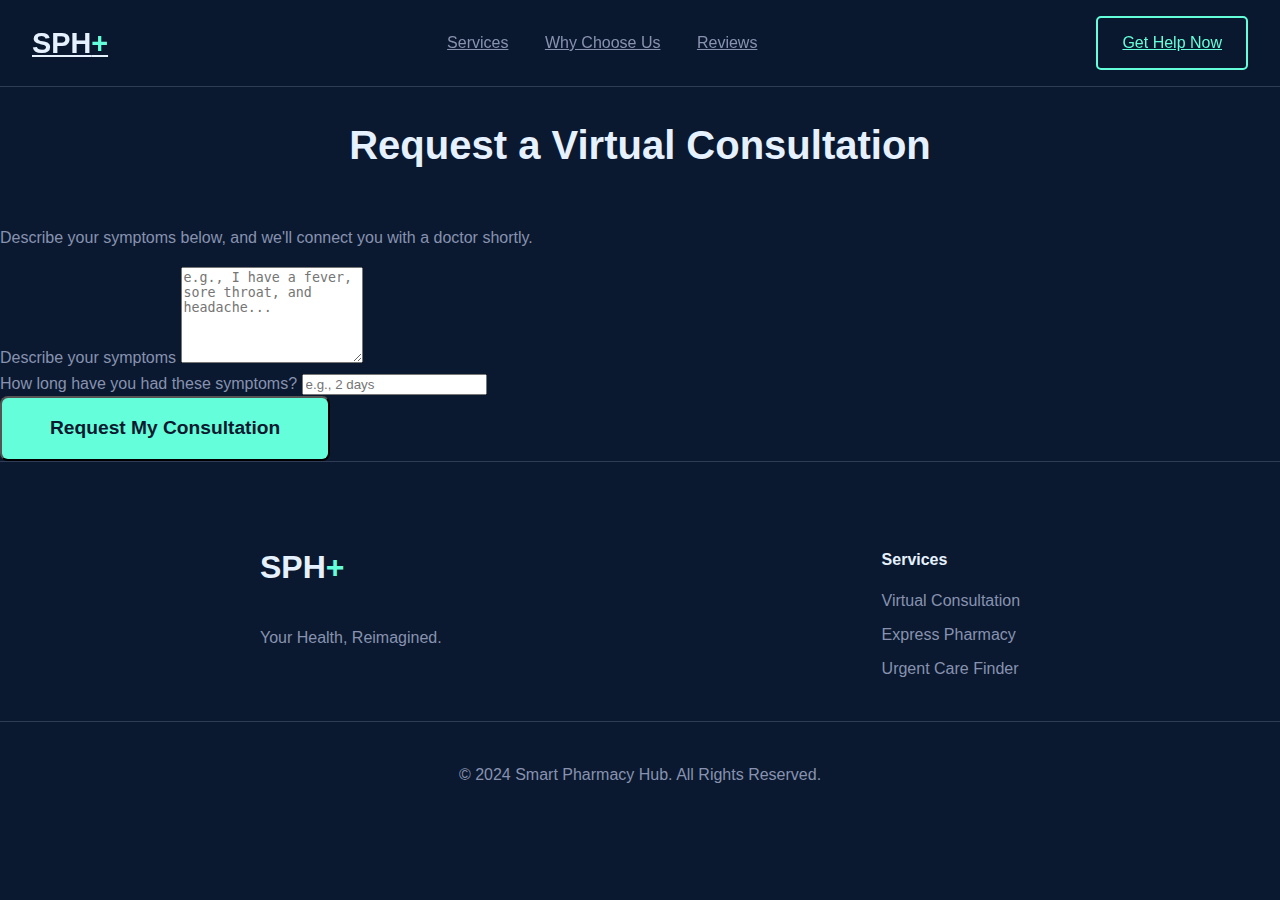
<file: consultation.html>
<!DOCTYPE html>
<html lang="en">
<head>
    <meta charset="UTF-8">
    <meta name="viewport" content="width=device-width, initial-scale=1.0">
    <title>Virtual Consultation - Smart Pharmacy Hub</title>
    <link rel="stylesheet" href="style.css">
</head>
<body>
    <header>
        <nav>
            <a href="index.html" class="logo">SPH<span class="logo-accent">+</span></a>
            <div class="nav-links">
                <a href="index.html#services">Services</a>
                <a href="index.html#why-us">Why Choose Us</a>
                <a href="index.html#reviews">Reviews</a>
            </div>
            <a href="consultation.html" class="cta-button primary">Get Help Now</a>
        </nav>
    </header>

    <main>
        <section class="service-page">
            <h1 class="section-title animate-on-scroll">Request a Virtual Consultation</h1>
            <p class="animate-on-scroll">Describe your symptoms below, and we'll connect you with a doctor shortly.</p>

            <form class="consultation-form animate-on-scroll">
                <div class="form-group">
                    <label for="symptoms">Describe your symptoms</label>
                    <textarea id="symptoms" name="symptoms" rows="6" placeholder="e.g., I have a fever, sore throat, and headache..."></textarea>
                </div>
                <div class="form-group">
                    <label for="duration">How long have you had these symptoms?</label>
                    <input type="text" id="duration" name="duration" placeholder="e.g., 2 days">
                </div>
                <button type="submit" class="cta-button-large">Request My Consultation</button>
            </form>
        </section>
    </main>

    <footer id="contact">
        <div class="footer-container">
            <div class="footer-brand">
                <h3>SPH<span class="logo-accent">+</span></h3>
                <p>Your Health, Reimagined.</p>
            </div>
            <div class="footer-links">
                <h4>Services</h4>
                <a href="consultation.html">Virtual Consultation</a>
                <a href="pharmacy.html">Express Pharmacy</a>
                <a href="finder.html">Urgent Care Finder</a>
            </div>
        </div>
        <div class="footer-bottom">
            <p>&copy; 2024 Smart Pharmacy Hub. All Rights Reserved.</p>
        </div>
    </footer>
    <script src="main.js"></script>
</body>
</html>
</file>
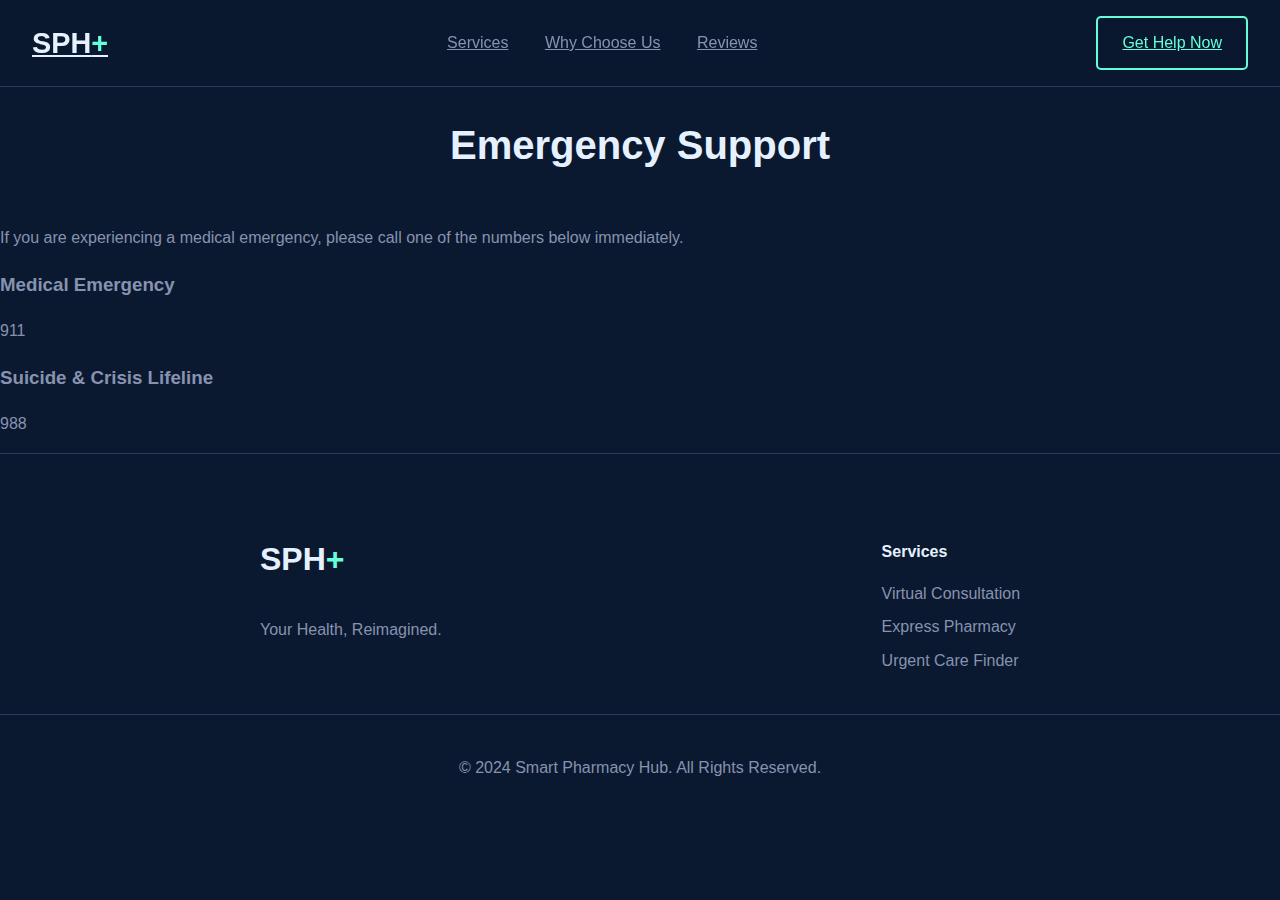
<file: emergency.html>
<!DOCTYPE html>
<html lang="en">
<head>
    <meta charset="UTF-8">
    <meta name="viewport" content="width=device-width, initial-scale=1.0">
    <title>Emergency Support - Smart Pharmacy Hub</title>
    <link rel="stylesheet" href="style.css">
    <!-- Google tag (gtag.js) -->
    <script async src="https://www.googletagmanager.com/gtag/js?id=G-Z8C0TRKG2W"></script>
    <script>
      window.dataLayer = window.dataLayer || [];
      function gtag(){dataLayer.push(arguments);}
      gtag('js', new Date());

      gtag('config', 'G-Z8C0TRKG2W');
    </script>
</head>
<body>
    <header>
        <nav>
            <a href="index.html" class="logo">SPH<span class="logo-accent">+</span></a>
            <div class="nav-links">
                <a href="index.html#services">Services</a>
                <a href="index.html#why-us">Why Choose Us</a>
                <a href="index.html#reviews">Reviews</a>
            </div>
            <a href="consultation.html" class="cta-button primary">Get Help Now</a>
        </nav>
    </header>

    <main>
        <section class="service-page emergency-page">
            <h1 class="section-title animate-on-scroll">Emergency Support</h1>
            <p class="animate-on-scroll">If you are experiencing a medical emergency, please call one of the numbers below immediately.</p>

            <div class="emergency-contacts animate-on-scroll">
                <div class="contact-card">
                    <h3>Medical Emergency</h3>
                    <p>911</p>
                </div>
                <div class="contact-card">
                    <h3>Suicide & Crisis Lifeline</h3>
                    <p>988</p>
                </div>
            </div>
        </section>
    </main>

    <footer id="contact">
        <div class="footer-container">
            <div class="footer-brand">
                <h3>SPH<span class="logo-accent">+</span></h3>
                <p>Your Health, Reimagined.</p>
            </div>
            <div class="footer-links">
                <h4>Services</h4>
                <a href="consultation.html">Virtual Consultation</a>
                <a href="pharmacy.html">Express Pharmacy</a>
                <a href="finder.html">Urgent Care Finder</a>
            </div>
        </div>
        <div class="footer-bottom">
            <p>&copy; 2024 Smart Pharmacy Hub. All Rights Reserved.</p>
        </div>
    </footer>
    <diagnostic-console></diagnostic-console>
    <script type="module" src="main.js"></script>
</body>
</html>
</file>
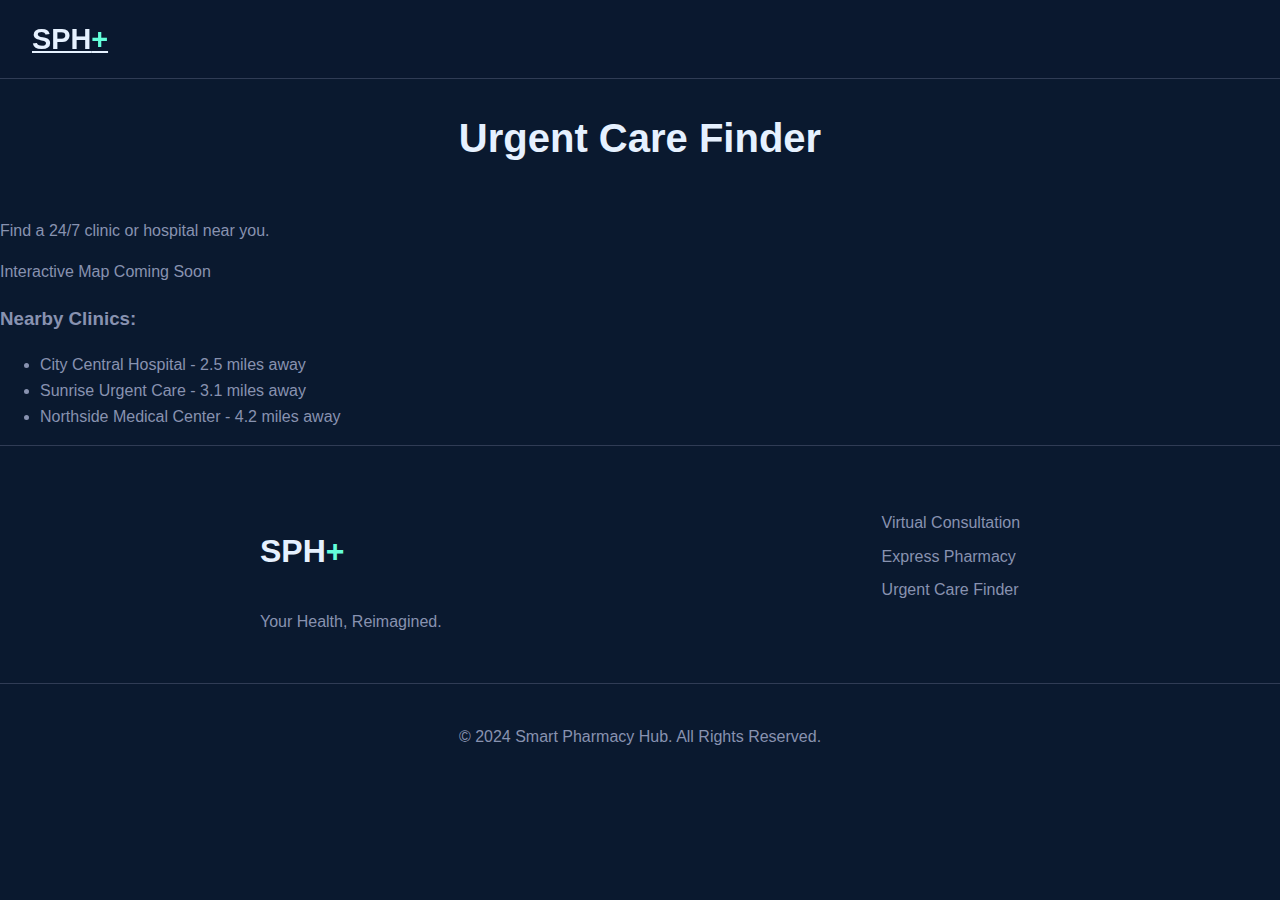
<file: finder.html>
<!DOCTYPE html>
<html lang="en">
<head>
    <meta charset="UTF-8">
    <meta name="viewport" content="width=device-width, initial-scale=1.0">
    <title>Urgent Care Finder - Smart Pharmacy Hub</title>
    <link rel="stylesheet" href="style.css">
</head>
<body>
    <header>
        <nav>
            <a href="index.html" class="logo">SPH<span class="logo-accent">+</span></a>
        </nav>
    </header>

    <main>
        <section class="service-page">
            <h1 class="section-title animate-on-scroll">Urgent Care Finder</h1>
            <p class="animate-on-scroll">Find a 24/7 clinic or hospital near you.</p>

            <div class="map-placeholder animate-on-scroll">
                <p>Interactive Map Coming Soon</p>
            </div>

            <div class="clinic-list animate-on-scroll">
                <h3>Nearby Clinics:</h3>
                <ul>
                    <li>City Central Hospital - 2.5 miles away</li>
                    <li>Sunrise Urgent Care - 3.1 miles away</li>
                    <li>Northside Medical Center - 4.2 miles away</li>
                </ul>
            </div>
        </section>
    </main>

    <footer id="contact">
        <div class="footer-container">
            <div class="footer-brand">
                <h3>SPH<span class="logo-accent">+</span></h3>
                <p>Your Health, Reimagined.</p>
            </div>
            <div class="footer-links">
                 <a href="consultation.html">Virtual Consultation</a>
                <a href="pharmacy.html">Express Pharmacy</a>
                <a href="finder.html">Urgent Care Finder</a>
            </div>
        </div>
        <div class="footer-bottom">
            <p>&copy; 2024 Smart Pharmacy Hub. All Rights Reserved.</p>
        </div>
    </footer>
    <script src="main.js"></script>
</body>
</html>
</file>
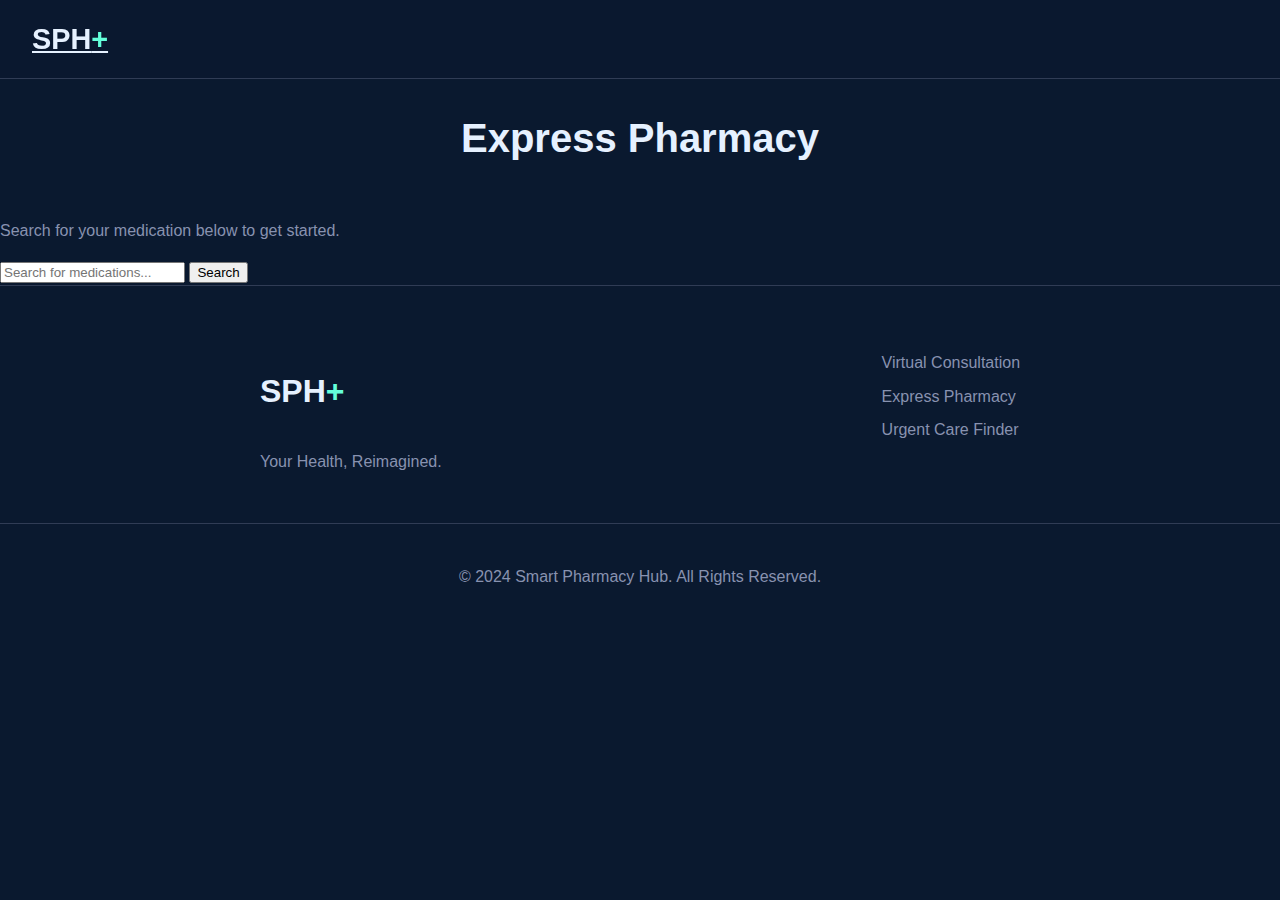
<file: pharmacy.html>
<!DOCTYPE html>
<html lang="en">
<head>
    <meta charset="UTF-8">
    <meta name="viewport" content="width=device-width, initial-scale=1.0">
    <title>Express Pharmacy - Smart Pharmacy Hub</title>
    <link rel="stylesheet" href="style.css">
    <!-- Google tag (gtag.js) -->
    <script async src="https://www.googletagmanager.com/gtag/js?id=G-Z8C0TRKG2W"></script>
    <script>
      window.dataLayer = window.dataLayer || [];
      function gtag(){dataLayer.push(arguments);}
      gtag('js', new Date());

      gtag('config', 'G-Z8C0TRKG2W');
    </script>
</head>
<body>
    <header>
        <nav>
            <a href="index.html" class="logo">SPH<span class="logo-accent">+</span></a>
        </nav>
    </header>

    <main>
        <section class="service-page">
            <h1 class="section-title animate-on-scroll">Express Pharmacy</h1>
            <p class="animate-on-scroll">Search for your medication below to get started.</p>

            <div class="search-bar-container animate-on-scroll">
                <input type="text" placeholder="Search for medications..." class="search-input">
                <button class="search-button">Search</button>
            </div>
        </section>
    </main>

    <footer id="contact">
        <div class="footer-container">
            <div class="footer-brand">
                <h3>SPH<span class="logo-accent">+</span></h3>
                <p>Your Health, Reimagined.</p>
            </div>
            <div class="footer-links">
                 <a href="consultation.html">Virtual Consultation</a>
                <a href="pharmacy.html">Express Pharmacy</a>
                <a href="finder.html">Urgent Care Finder</a>
            </div>
        </div>
        <div class="footer-bottom">
            <p>&copy; 2024 Smart Pharmacy Hub. All Rights Reserved.</p>
        </div>
    </footer>
    <script src="main.js"></script>
</body>
</html>
</file>
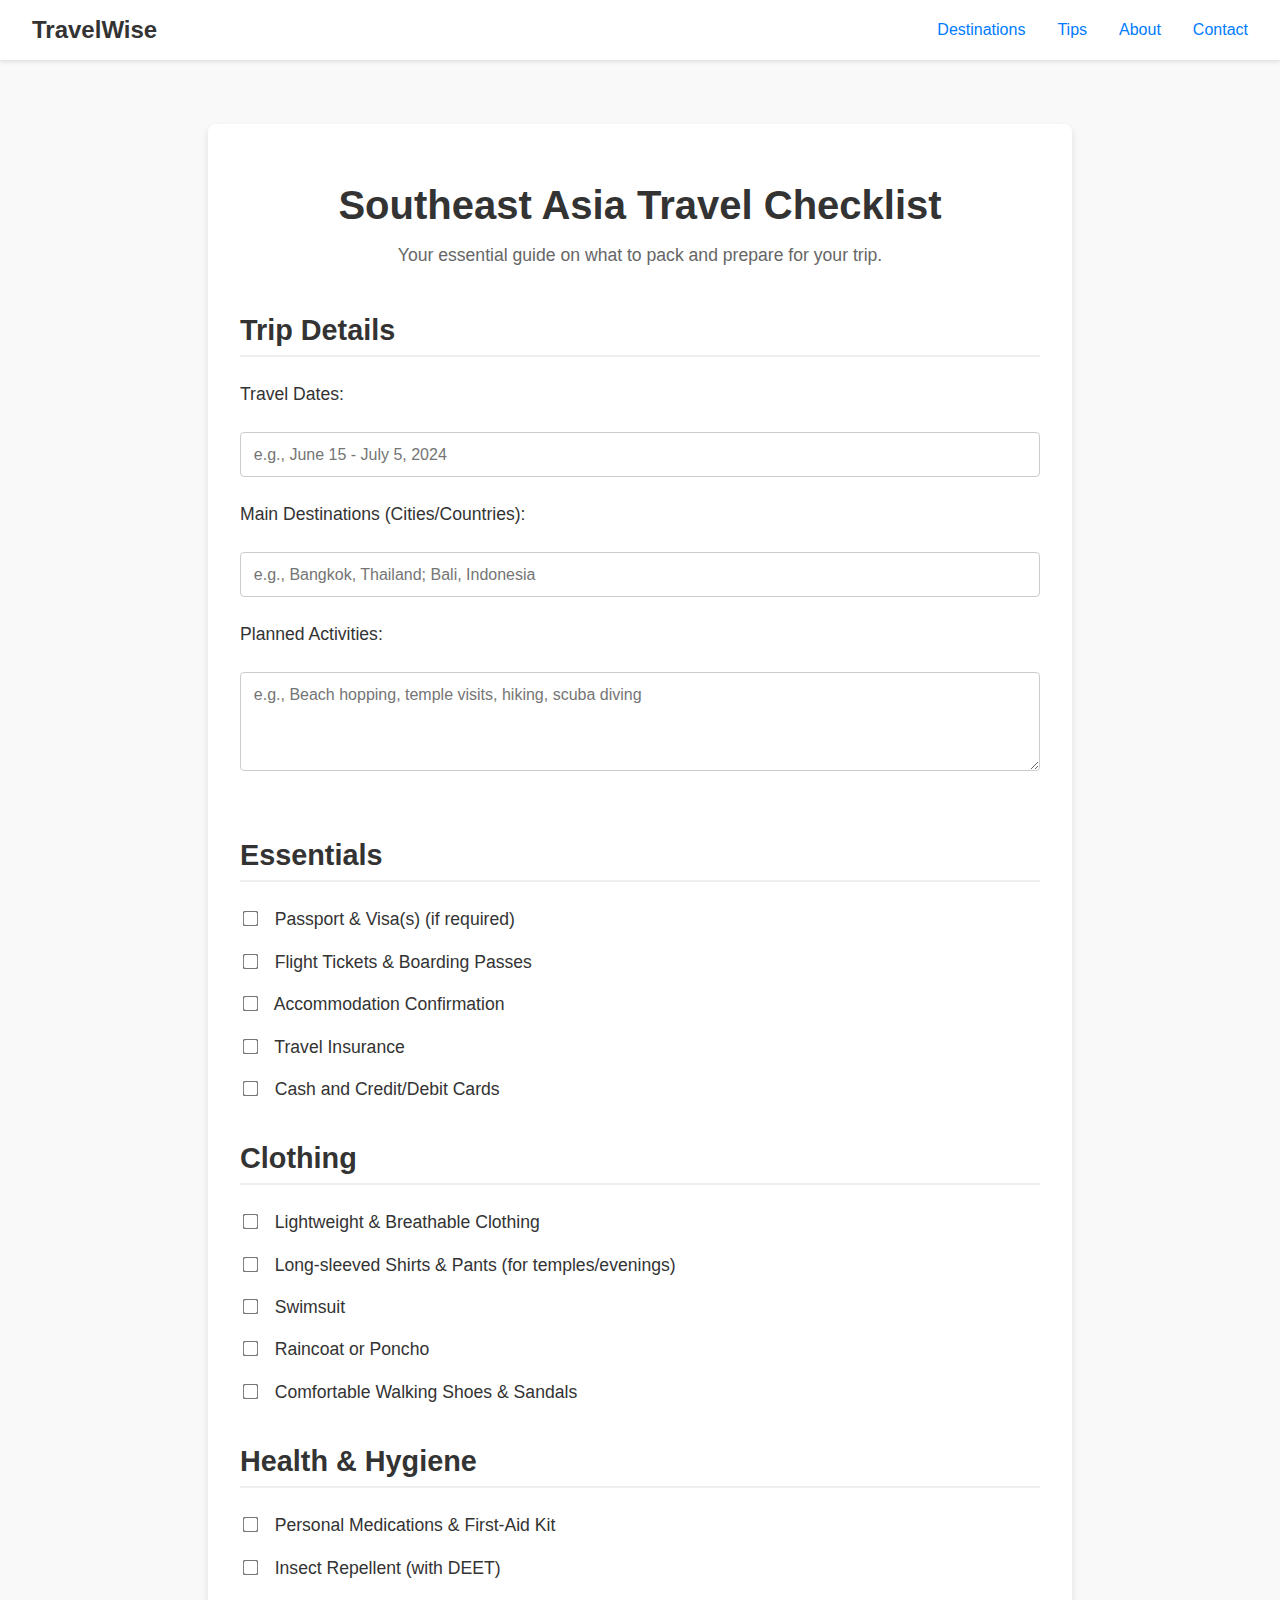
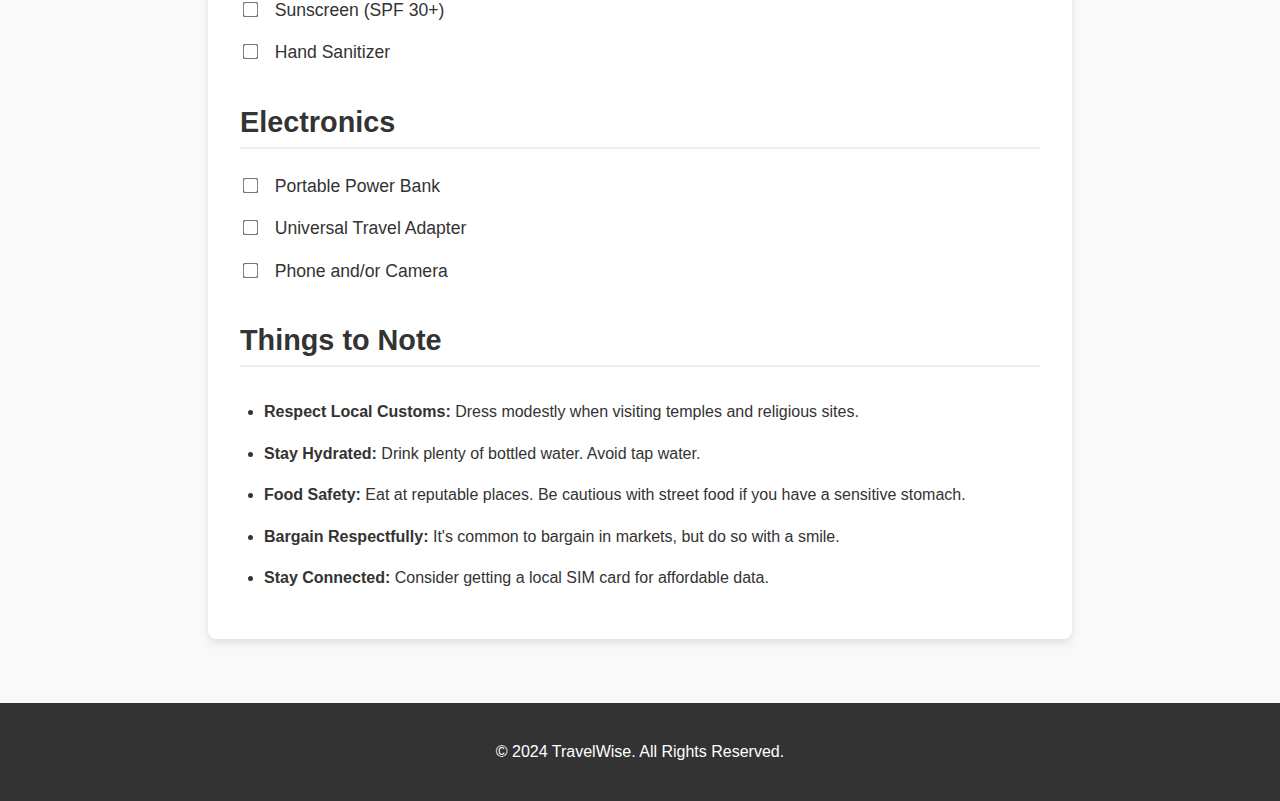
<file: southeast-asia.html>
<!DOCTYPE html>
<html lang="en">
<head>
    <meta charset="UTF-8">
    <meta name="viewport" content="width=device-width, initial-scale=1.0">
    <title>Southeast Asia Travel Checklist</title>
    <link rel="stylesheet" href="sea-style.css">
</head>
<body>
    <header>
        <nav>
            <a href="index.html" class="logo">TravelWise</a>
            <ul>
                <li><a href="#">Destinations</a></li>
                <li><a href="#">Tips</a></li>
                <li><a href="#">About</a></li>
                <li><a href="#">Contact</a></li>
            </ul>
        </nav>
    </header>

    <main>
        <section class="checklist-form">
            <h1>Southeast Asia Travel Checklist</h1>
            <p>Your essential guide on what to pack and prepare for your trip.</p>

            <form>
                <h2>Trip Details</h2>
                <label for="travel-dates">Travel Dates:</label>
                <input type="text" id="travel-dates" name="travel-dates" placeholder="e.g., June 15 - July 5, 2024">

                <label for="destinations">Main Destinations (Cities/Countries):</label>
                <input type="text" id="destinations" name="destinations" placeholder="e.g., Bangkok, Thailand; Bali, Indonesia">

                <label for="activities">Planned Activities:</label>
                <textarea id="activities" name="activities" rows="4" placeholder="e.g., Beach hopping, temple visits, hiking, scuba diving"></textarea>

                <h2>Essentials</h2>
                <label><input type="checkbox" name="essentials" value="passport"> Passport & Visa(s) (if required)</label>
                <label><input type="checkbox" name="essentials" value="flight-tickets"> Flight Tickets & Boarding Passes</label>
                <label><input type="checkbox" name="essentials" value="accommodation-proof"> Accommodation Confirmation</label>
                <label><input type="checkbox" name="essentials" value="travel-insurance"> Travel Insurance</label>
                <label><input type="checkbox" name="essentials" value="cash-cards"> Cash and Credit/Debit Cards</label>

                <h2>Clothing</h2>
                <label><input type="checkbox" name="clothing" value="lightweight-clothes"> Lightweight & Breathable Clothing</label>
                <label><input type="checkbox" name="clothing" value="long-sleeve"> Long-sleeved Shirts & Pants (for temples/evenings)</label>
                <label><input type="checkbox" name="clothing" value="swimsuit"> Swimsuit</label>
                <label><input type="checkbox" name="clothing" value="raincoat"> Raincoat or Poncho</label>
                <label><input type="checkbox" name="clothing" value="sandals"> Comfortable Walking Shoes & Sandals</label>

                <h2>Health & Hygiene</h2>
                <label><input type="checkbox" name="health" value="medication"> Personal Medications & First-Aid Kit</label>
                <label><input type="checkbox" name="health" value="insect-repellent"> Insect Repellent (with DEET)</label>
                <label><input type="checkbox" name="health" value="sunscreen"> Sunscreen (SPF 30+)</label>
                <label><input type="checkbox" name="health" value="hand-sanitizer"> Hand Sanitizer</label>

                <h2>Electronics</h2>
                <label><input type="checkbox" name="electronics" value="power-bank"> Portable Power Bank</label>
                <label><input type="checkbox" name="electronics" value="adapter"> Universal Travel Adapter</label>
                <label><input type="checkbox" name="electronics" value="phone-camera"> Phone and/or Camera</label>

                <h2>Things to Note</h2>
                <ul>
                    <li><strong>Respect Local Customs:</strong> Dress modestly when visiting temples and religious sites.</li>
                    <li><strong>Stay Hydrated:</strong> Drink plenty of bottled water. Avoid tap water.</li>
                    <li><strong>Food Safety:</strong> Eat at reputable places. Be cautious with street food if you have a sensitive stomach.</li>
                    <li><strong>Bargain Respectfully:</strong> It's common to bargain in markets, but do so with a smile.</li>
                    <li><strong>Stay Connected:</strong> Consider getting a local SIM card for affordable data.</li>
                </ul>
            </form>
        </section>
    </main>

    <footer>
        <p>&copy; 2024 TravelWise. All Rights Reserved.</p>
    </footer>
</body>
</html>
</file>
<file: style.css>
/* --- Base Styles & Variables --- */
:root {
    --dark-blue: #0A192F;
    --navy: #172A45;
    --light-navy: #303C55;
    --teal: #64FFDA;
    --white: #E6F1FF;
    --slate: #8892B0;
    --font-sans: 'Be Vietnam Pro', sans-serif;
}

body {
    font-family: var(--font-sans);
    margin: 0;
    padding: 0;
    background-color: var(--dark-blue);
    color: var(--slate);
    line-height: 1.6;
}

.animate-on-scroll {
    opacity: 0;
    transform: translateY(20px);
    transition: opacity 0.6s ease-out, transform 0.6s ease-out;
}

.animate-on-scroll.is-visible {
    opacity: 1;
    transform: translateY(0);
}

/* --- Header --- */
header {
    background-color: rgba(10, 25, 47, 0.85);
    padding: 1rem 2rem;
    position: sticky;
    top: 0;
    z-index: 1000;
    backdrop-filter: blur(10px);
    border-bottom: 1px solid var(--light-navy);
}

nav {
    display: flex;
    justify-content: space-between;
    align-items: center;
}

.logo {
    font-size: 1.8rem;
    font-weight: 700;
    color: var(--white);
}

.logo-accent {
    color: var(--teal);
}

.nav-links a {
    color: var(--slate);
    margin: 0 1rem;
    font-weight: 500;
    transition: color 0.3s;
}

.nav-links a:hover {
    color: var(--teal);
}

.cta-button {
    background: transparent;
    border: 2px solid var(--teal);
    color: var(--teal);
    padding: 0.75rem 1.5rem;
    border-radius: 5px;
    font-weight: 500;
    transition: background-color 0.3s, color 0.3s;
}

.cta-button:hover {
    background-color: var(--teal);
    color: var(--dark-blue);
}

/* --- Hero Section --- */
.hero {
    padding: 6rem 2rem;
    text-align: center;
    display: flex;
    justify-content: center;
    align-items: center;
}

.hero-content {
    max-width: 800px;
}

.hero h1 {
    font-size: 3.5rem;
    color: var(--white);
    font-weight: 700;
    margin-bottom: 1rem;
}

.hero p {
    font-size: 1.2rem;
    margin-bottom: 2.5rem;
    color: var(--slate);
}

.cta-button-large {
    background-color: var(--teal);
    color: var(--dark-blue);
    padding: 1.2rem 3rem;
    border-radius: 8px;
    font-size: 1.2rem;
    font-weight: 700;
    transition: transform 0.3s, box-shadow 0.3s;
}

.cta-button-large:hover {
    transform: translateY(-5px);
    box-shadow: 0 10px 20px rgba(100, 255, 218, 0.2);
}

/* --- Services Overview --- */
.services-overview {
    padding: 4rem 2rem;
}

.service-cards-container {
    display: grid;
    grid-template-columns: repeat(auto-fit, minmax(280px, 1fr));
    gap: 2rem;
    max-width: 1200px;
    margin: 0 auto;
}

.service-card {
    background-color: var(--light-navy);
    padding: 2.5rem;
    border-radius: 10px;
    text-decoration: none;
    color: var(--slate);
    border: 1px solid transparent;
    transition: transform 0.3s, border-color 0.3s;
}

.service-card:hover {
    transform: translateY(-10px);
    border-color: var(--teal);
}

.card-icon {
    font-size: 2.5rem;
    margin-bottom: 1.5rem;
}

.service-card h3 {
    font-size: 1.5rem;
    color: var(--white);
    margin-bottom: 0.5rem;
}

/* --- Why Choose Us --- */
.why-choose-us {
    padding: 4rem 2rem;
}

.section-title {
    text-align: center;
    font-size: 2.5rem;
    color: var(--white);
    margin-bottom: 3rem;
}

.features-grid {
    display: grid;
    grid-template-columns: repeat(auto-fit, minmax(300px, 1fr));
    gap: 2rem;
    max-width: 1200px;
    margin: 0 auto;
}

.feature-item h4 {
    font-size: 1.5rem;
    color: var(--white);
    margin-bottom: 1rem;
}


/* --- Reviews Section --- */
.reviews {
    padding: 4rem 2rem;
    background-color: var(--navy);
}

.carousel-container {
    max-width: 800px;
    margin: 0 auto;
    position: relative;
    overflow: hidden;
}

.review-carousel {
    display: flex;
    transition: transform 0.5s ease-in-out;
}

.review-item {
    flex: 0 0 100%;
    padding: 2rem;
    background-color: var(--light-navy);
    border-radius: 10px;
    text-align: center;
}

.review-item p {
    font-style: italic;
    font-size: 1.1rem;
    margin-bottom: 1rem;
}

.review-item cite {
    font-weight: 700;
    color: var(--teal);
}

.carousel-navigation {
    text-align: center;
    margin-top: 1.5rem;
}

.carousel-button {
    background: transparent;
    border: 2px solid var(--teal);
    color: var(--teal);
    font-size: 1.5rem;
    font-weight: bold;
    padding: 0.5rem 1rem;
    border-radius: 50%;
    cursor: pointer;
    margin: 0 0.5rem;
    transition: background-color 0.3s, color 0.3s;
}

.carousel-button:hover {
    background-color: var(--teal);
    color: var(--dark-blue);
}


/* --- Footer --- */
footer {
    background-color: #0A192F;
    padding-top: 3rem;
    border-top: 1px solid var(--light-navy);
}

.footer-container {
    display: flex;
    justify-content: space-around;
    flex-wrap: wrap;
    max-width: 1200px;
    margin: 0 auto;
    padding: 0 2rem;
}

.footer-brand h3 {
    font-size: 2rem;
    color: var(--white);
}

.footer-links {
    margin-top: 1rem;
}

.footer-links h4 {
    color: var(--white);
    margin-bottom: 1rem;
}

.footer-links a {
    display: block;
    color: var(--slate);
    margin-bottom: 0.5rem;
    text-decoration: none;
}

.footer-bottom {
    text-align: center;
    padding: 1.5rem 2rem;
    margin-top: 2rem;
    border-top: 1px solid var(--light-navy);
}

/* --- Responsive --- */
@media (max-width: 768px) {
    .nav-links {
        display: none; /* Simple hiding for now, can be a hamburger menu */
    }
    .hero h1 {
        font-size: 2.5rem;
    }
}
</file>
<file: sea-style.css>
/* General Styles */
body {
    font-family: 'Helvetica Neue', sans-serif;
    margin: 0;
    background-color: #f9f9f9;
    color: #333;
}

a {
    text-decoration: none;
    color: #007bff;
    transition: color 0.3s ease;
}

a:hover {
    color: #0056b3;
}

/* Header & Navigation */
header {
    background-color: #fff;
    box-shadow: 0 2px 4px rgba(0,0,0,0.1);
    padding: 1rem 2rem;
}

nav {
    display: flex;
    justify-content: space-between;
    align-items: center;
}

.logo {
    font-size: 1.5rem;
    font-weight: bold;
    color: #333;
}

nav ul {
    list-style: none;
    margin: 0;
    padding: 0;
    display: flex;
}

nav ul li {
    margin-left: 2rem;
}

/* Checklist Form Section */
.checklist-form {
    max-width: 800px;
    margin: 4rem auto;
    padding: 2rem;
    background-color: #fff;
    border-radius: 8px;
    box-shadow: 0 4px 8px rgba(0,0,0,0.1);
}

.checklist-form h1 {
    font-size: 2.5rem;
    text-align: center;
    margin-bottom: 1rem;
}

.checklist-form p {
    text-align: center;
    font-size: 1.1rem;
    margin-bottom: 3rem;
    color: #666;
}

form h2 {
    font-size: 1.8rem;
    margin-top: 2.5rem;
    margin-bottom: 1.5rem;
    border-bottom: 2px solid #eee;
    padding-bottom: 0.5rem;
}

form label {
    display: block;
    margin-bottom: 1rem;
    font-size: 1.1rem;
    line-height: 1.5;
}

input[type="checkbox"] {
    margin-right: 0.8rem;
    transform: scale(1.2);
}

input[type="text"],
textarea {
    width: 100%;
    padding: 0.8rem;
    margin-top: 0.5rem;
    margin-bottom: 1.5rem;
    border: 1px solid #ccc;
    border-radius: 4px;
    font-size: 1rem;
    font-family: 'Helvetica Neue', sans-serif;
    box-sizing: border-box;
}

textarea {
    resize: vertical;
}

.checklist-form ul {
    margin-top: 2rem;
    padding-left: 1.5rem;
    list-style-type: disc;
}

.checklist-form ul li {
    margin-bottom: 1rem;
    line-height: 1.6;
}

/* Footer */
footer {
    background-color: #333;
    color: #fff;
    text-align: center;
    padding: 1.5rem;
    margin-top: 4rem;
}

/* Responsive */
@media (max-width: 768px) {
    nav ul {
        display: none; /* Simple responsive nav for now */
    }

    .checklist-form {
        margin: 2rem;
        padding: 1.5rem;
    }

    .checklist-form h1 {
        font-size: 2rem;
    }
}
</file>
